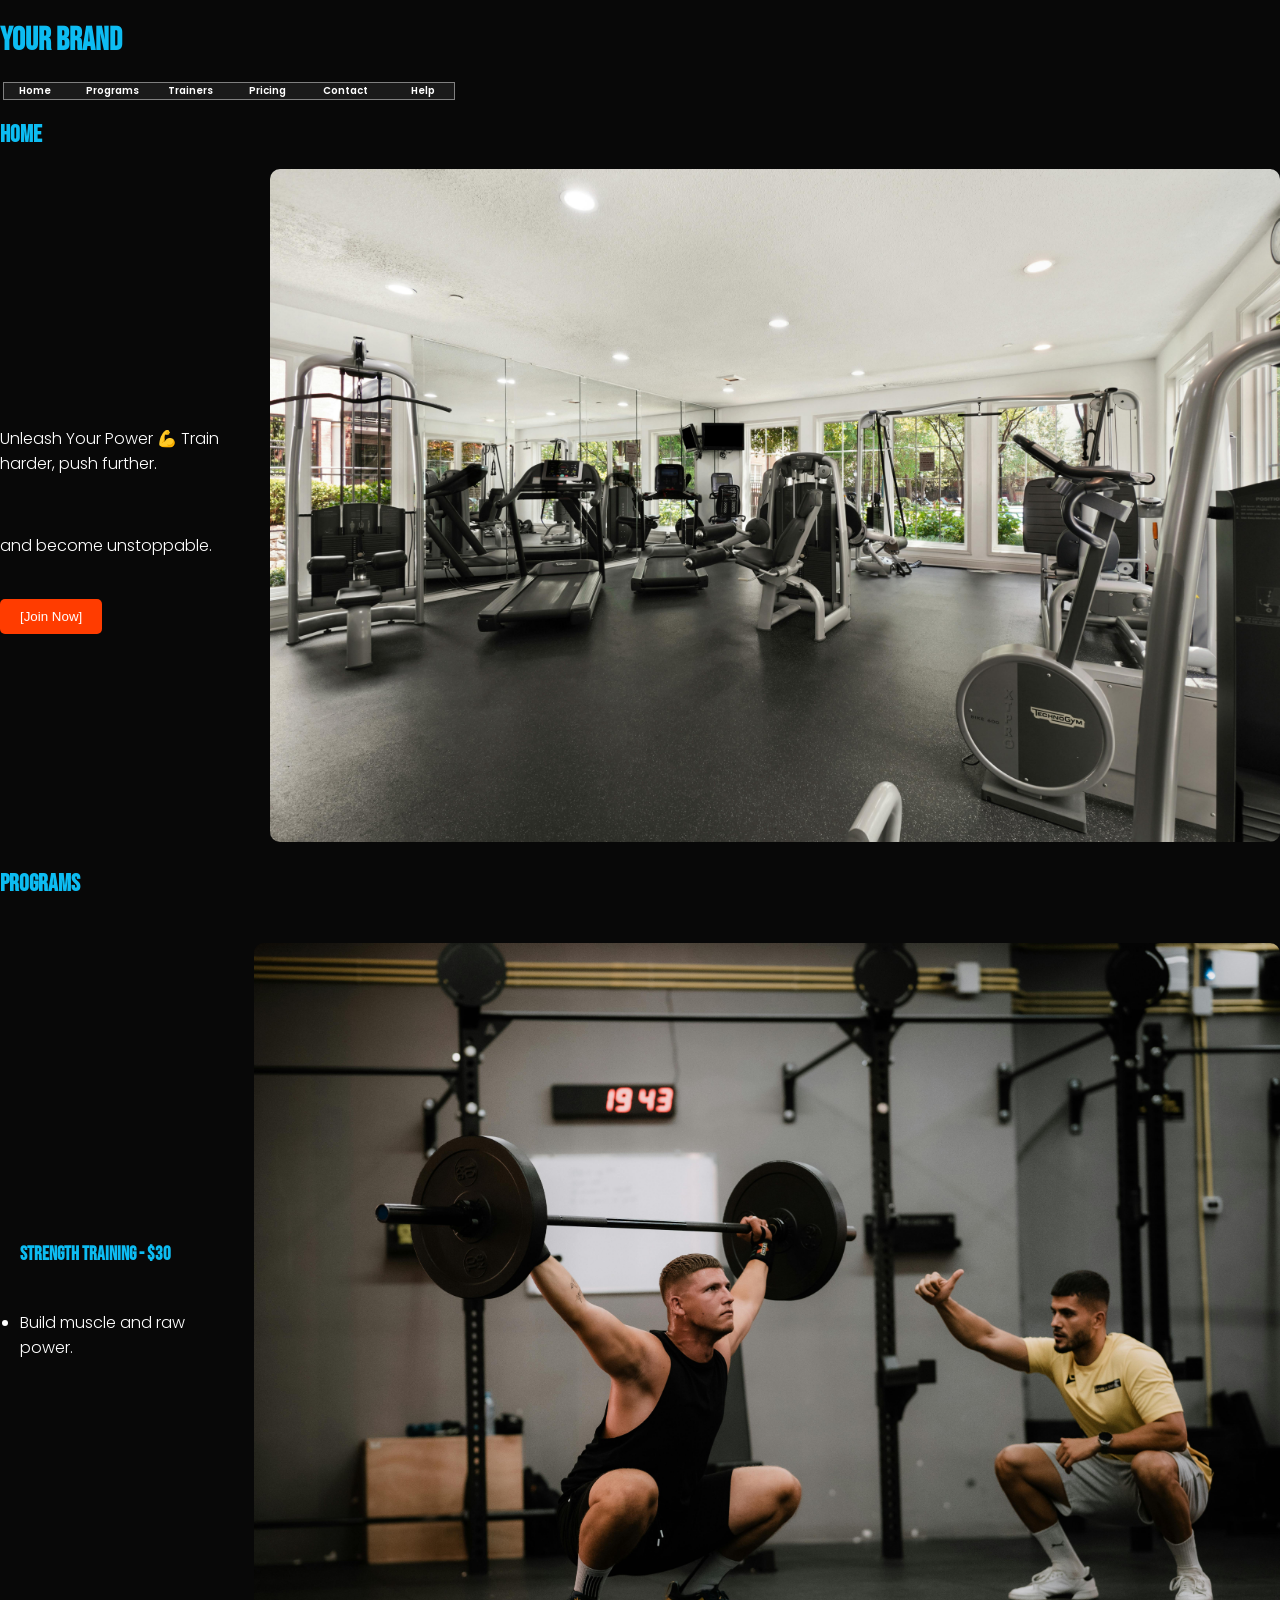
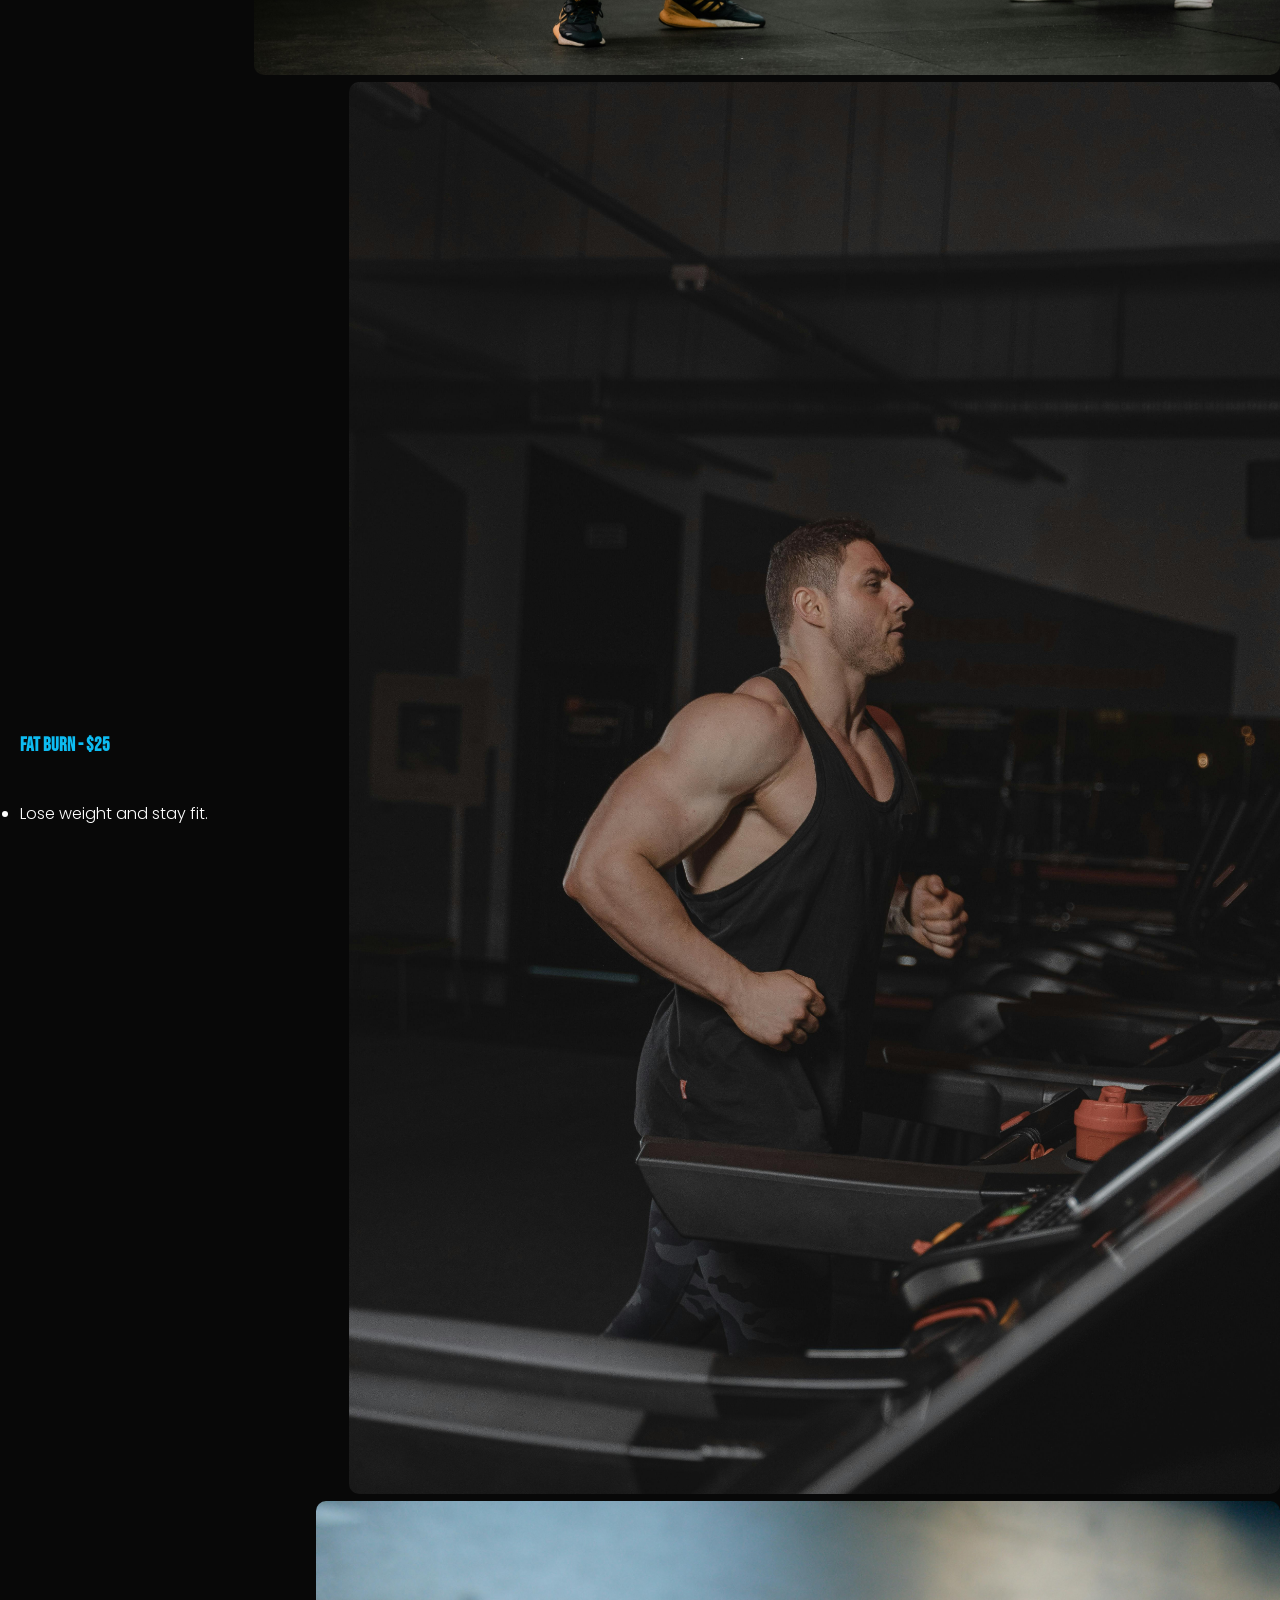
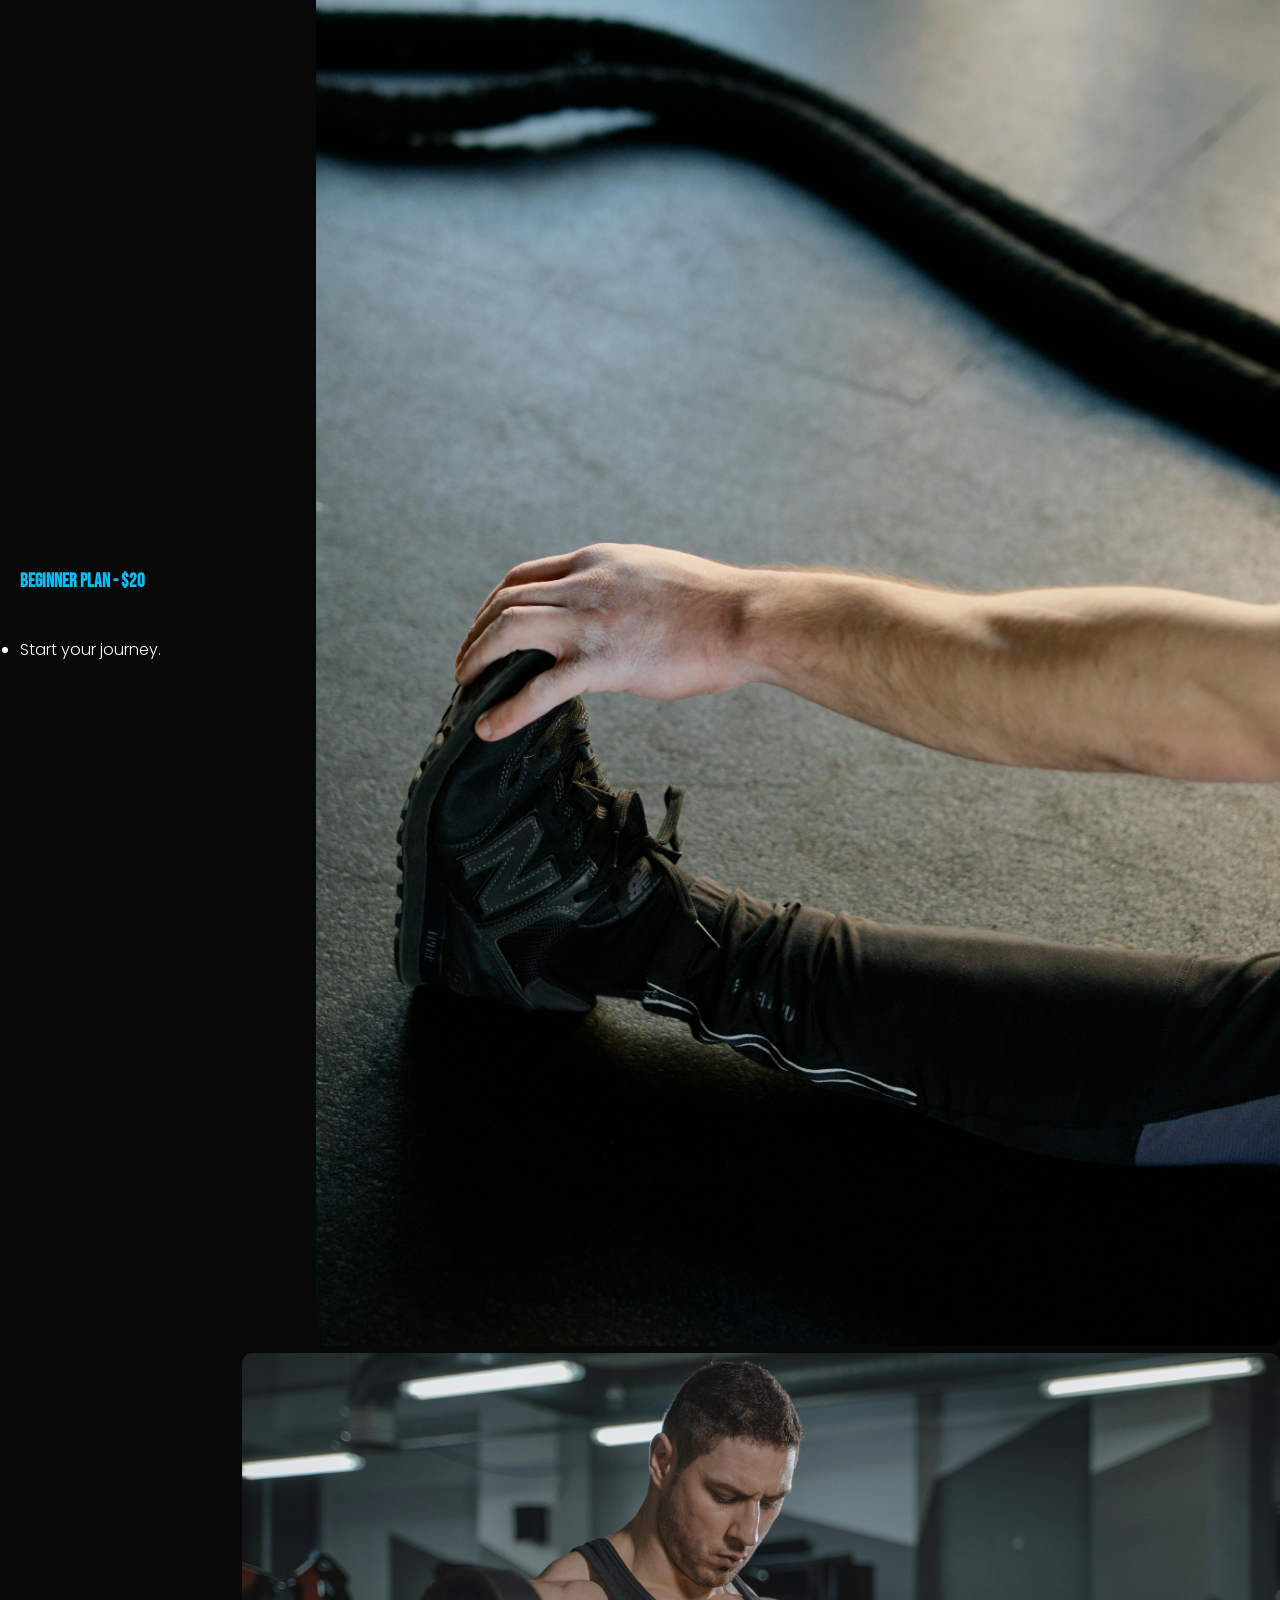
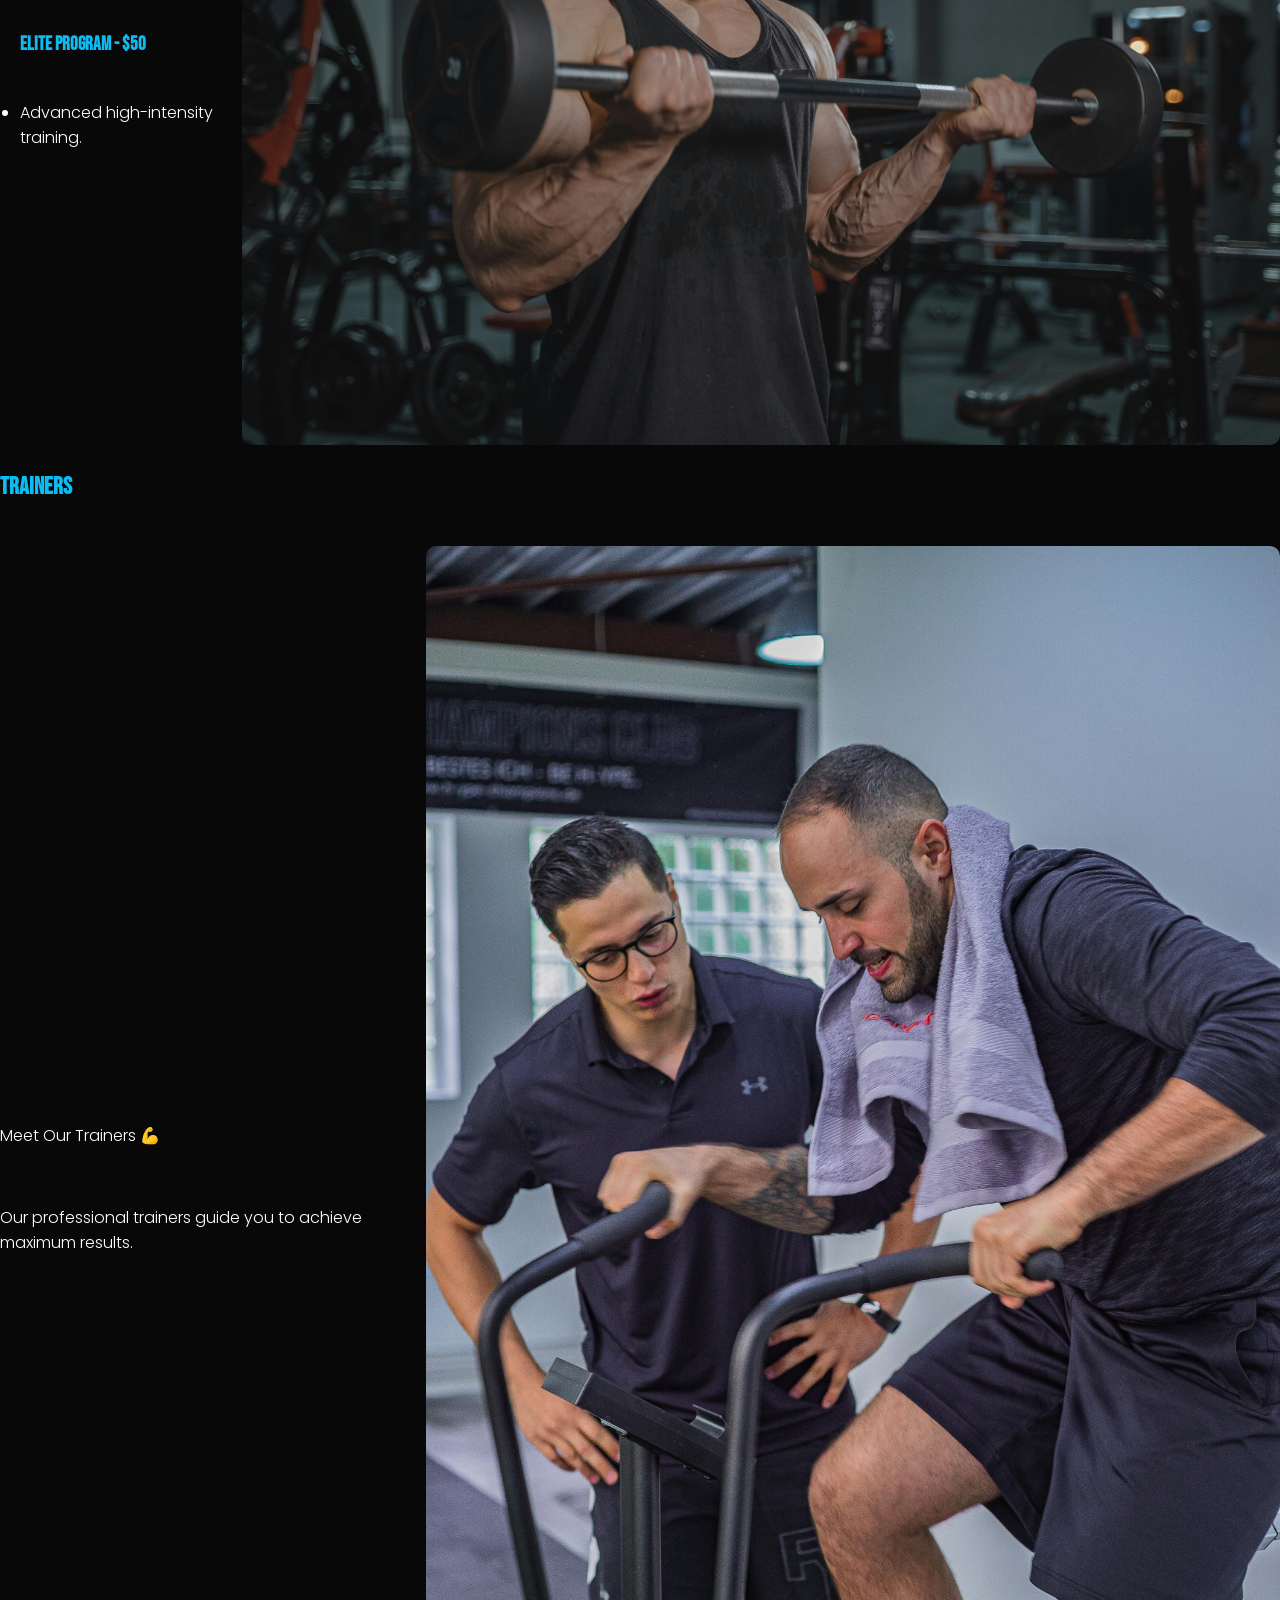
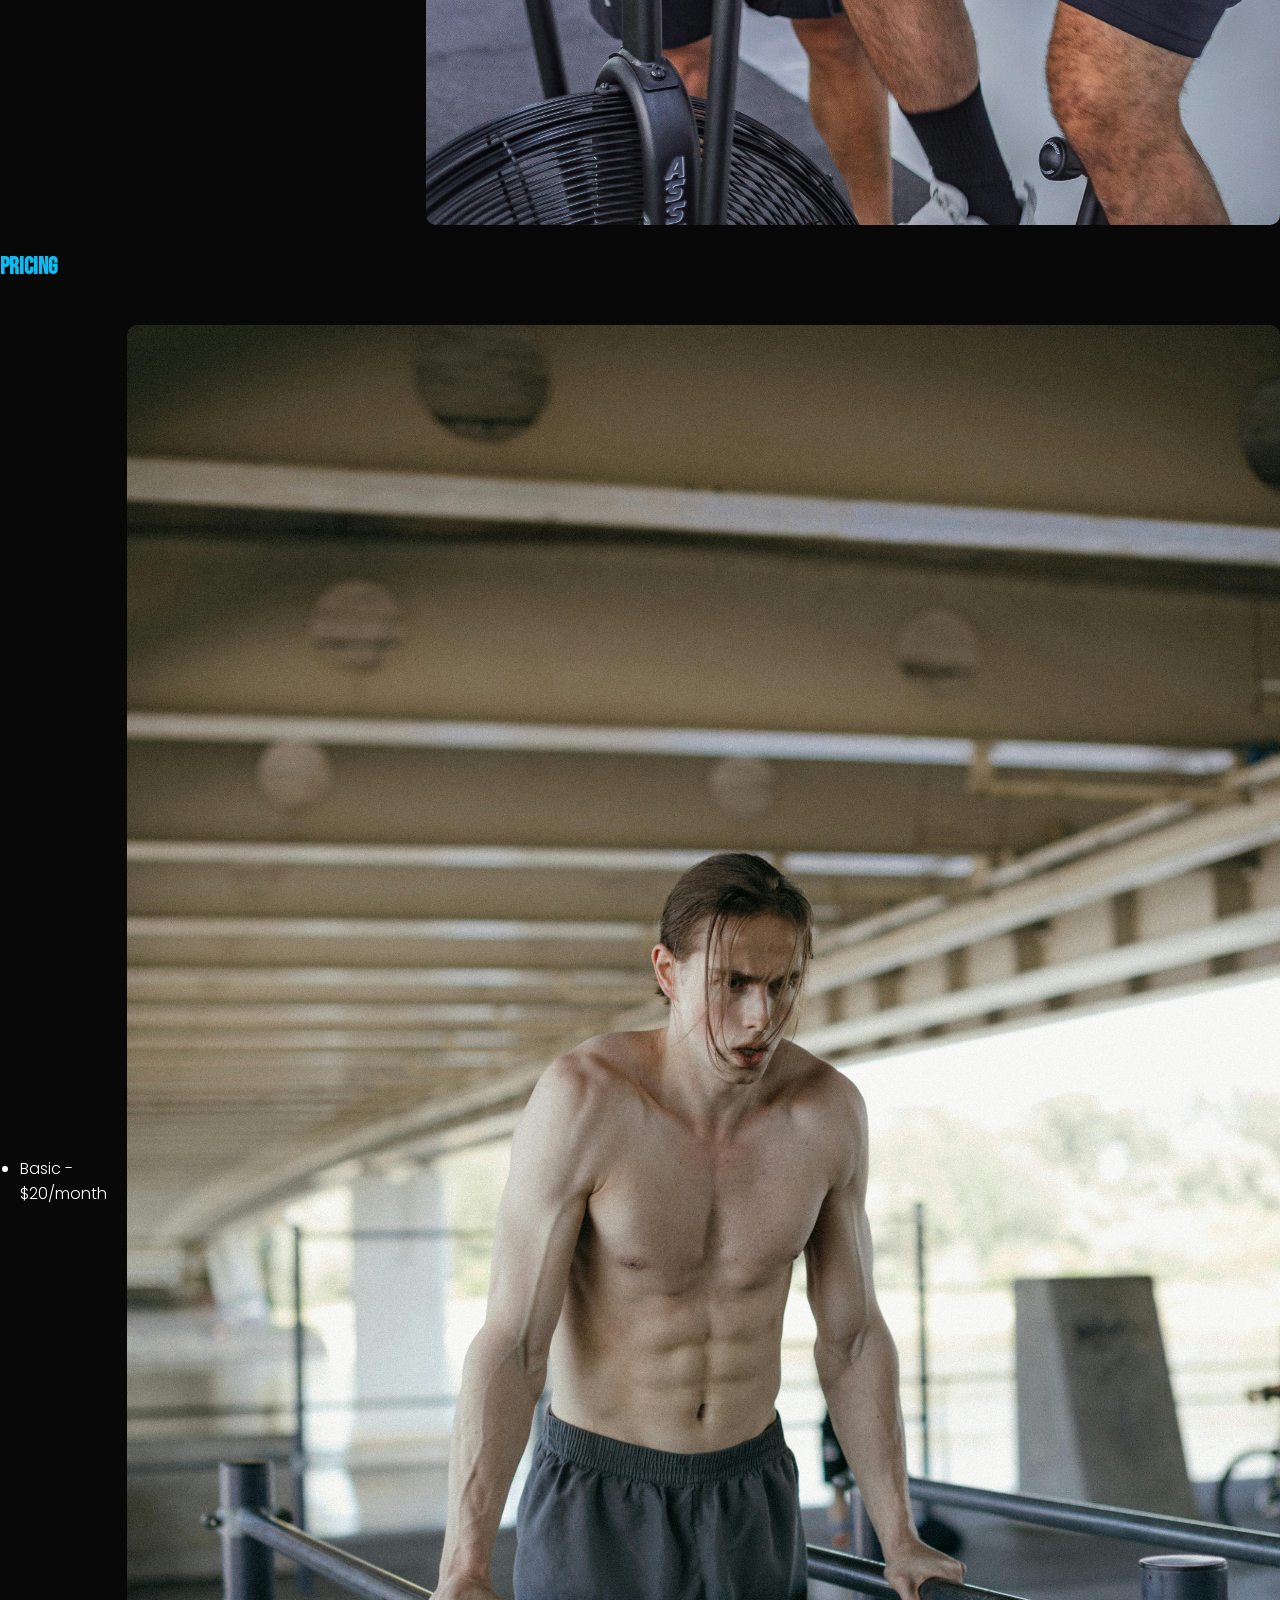
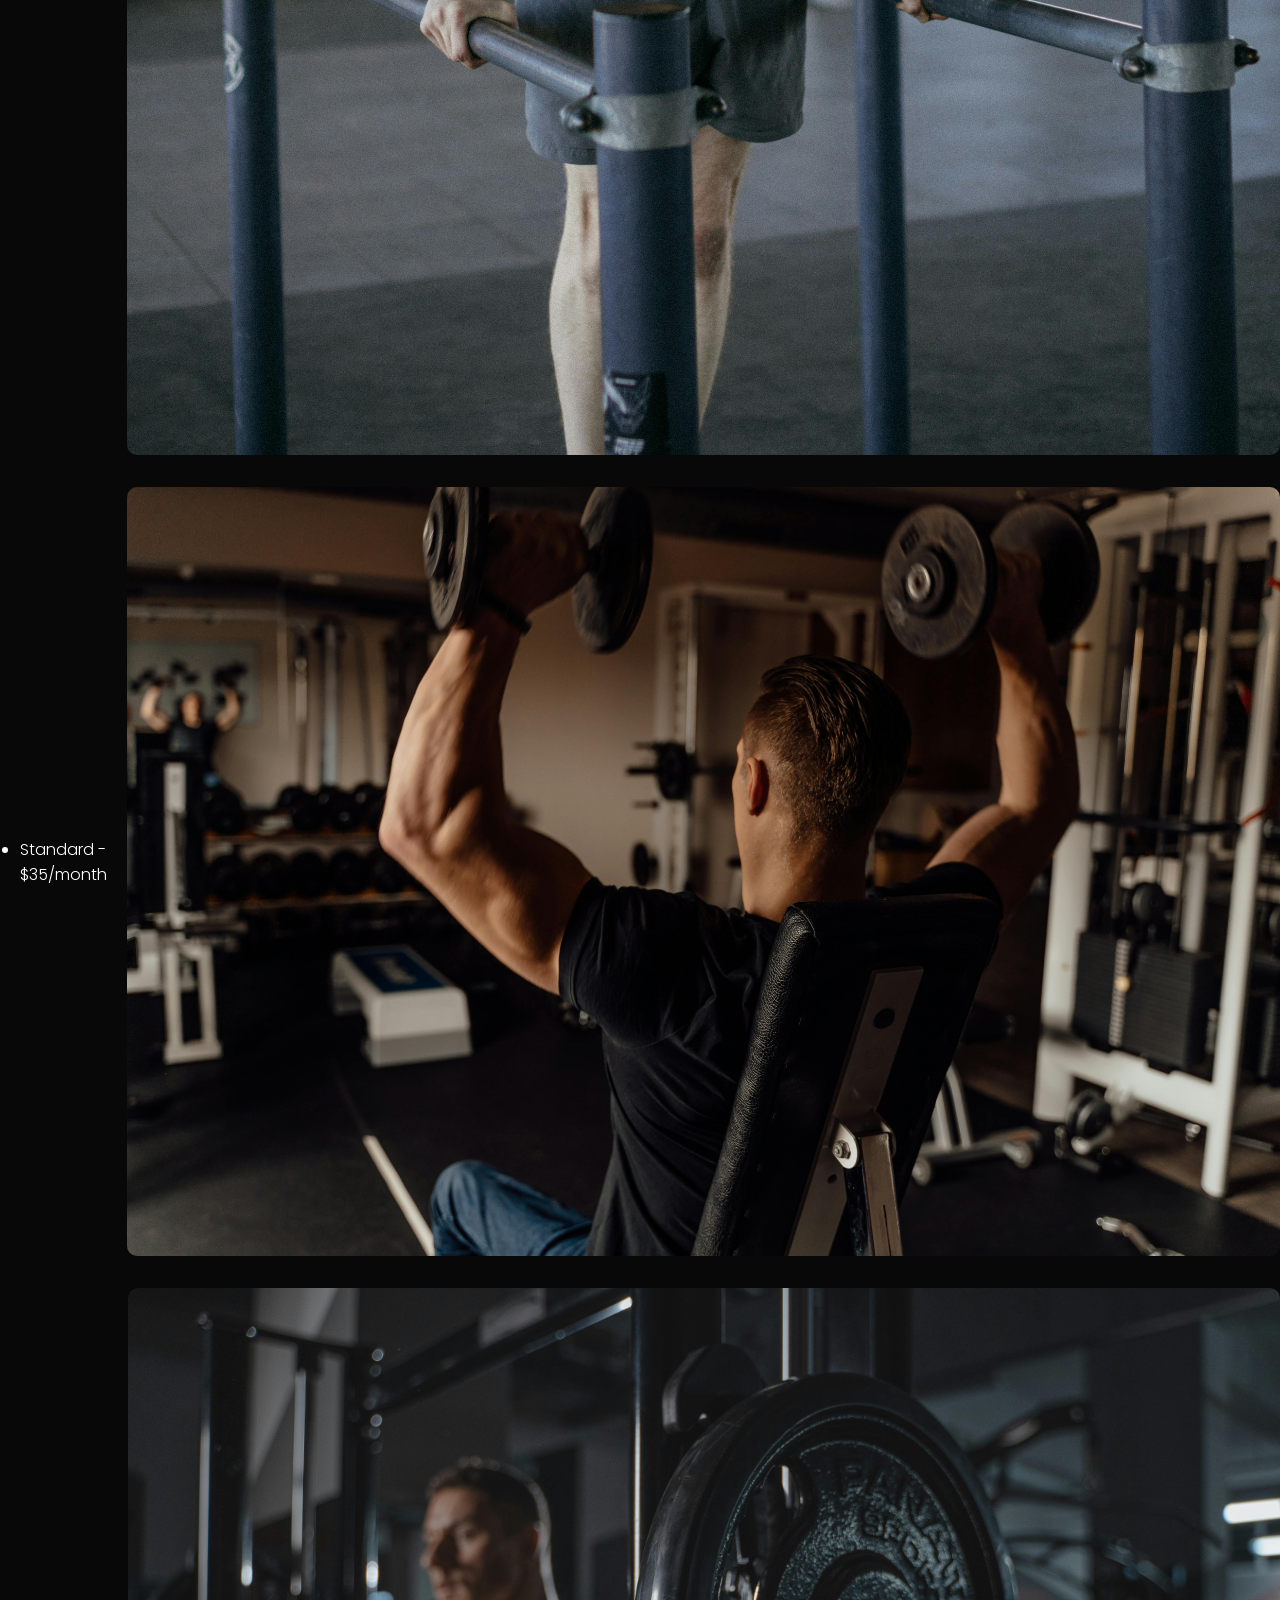
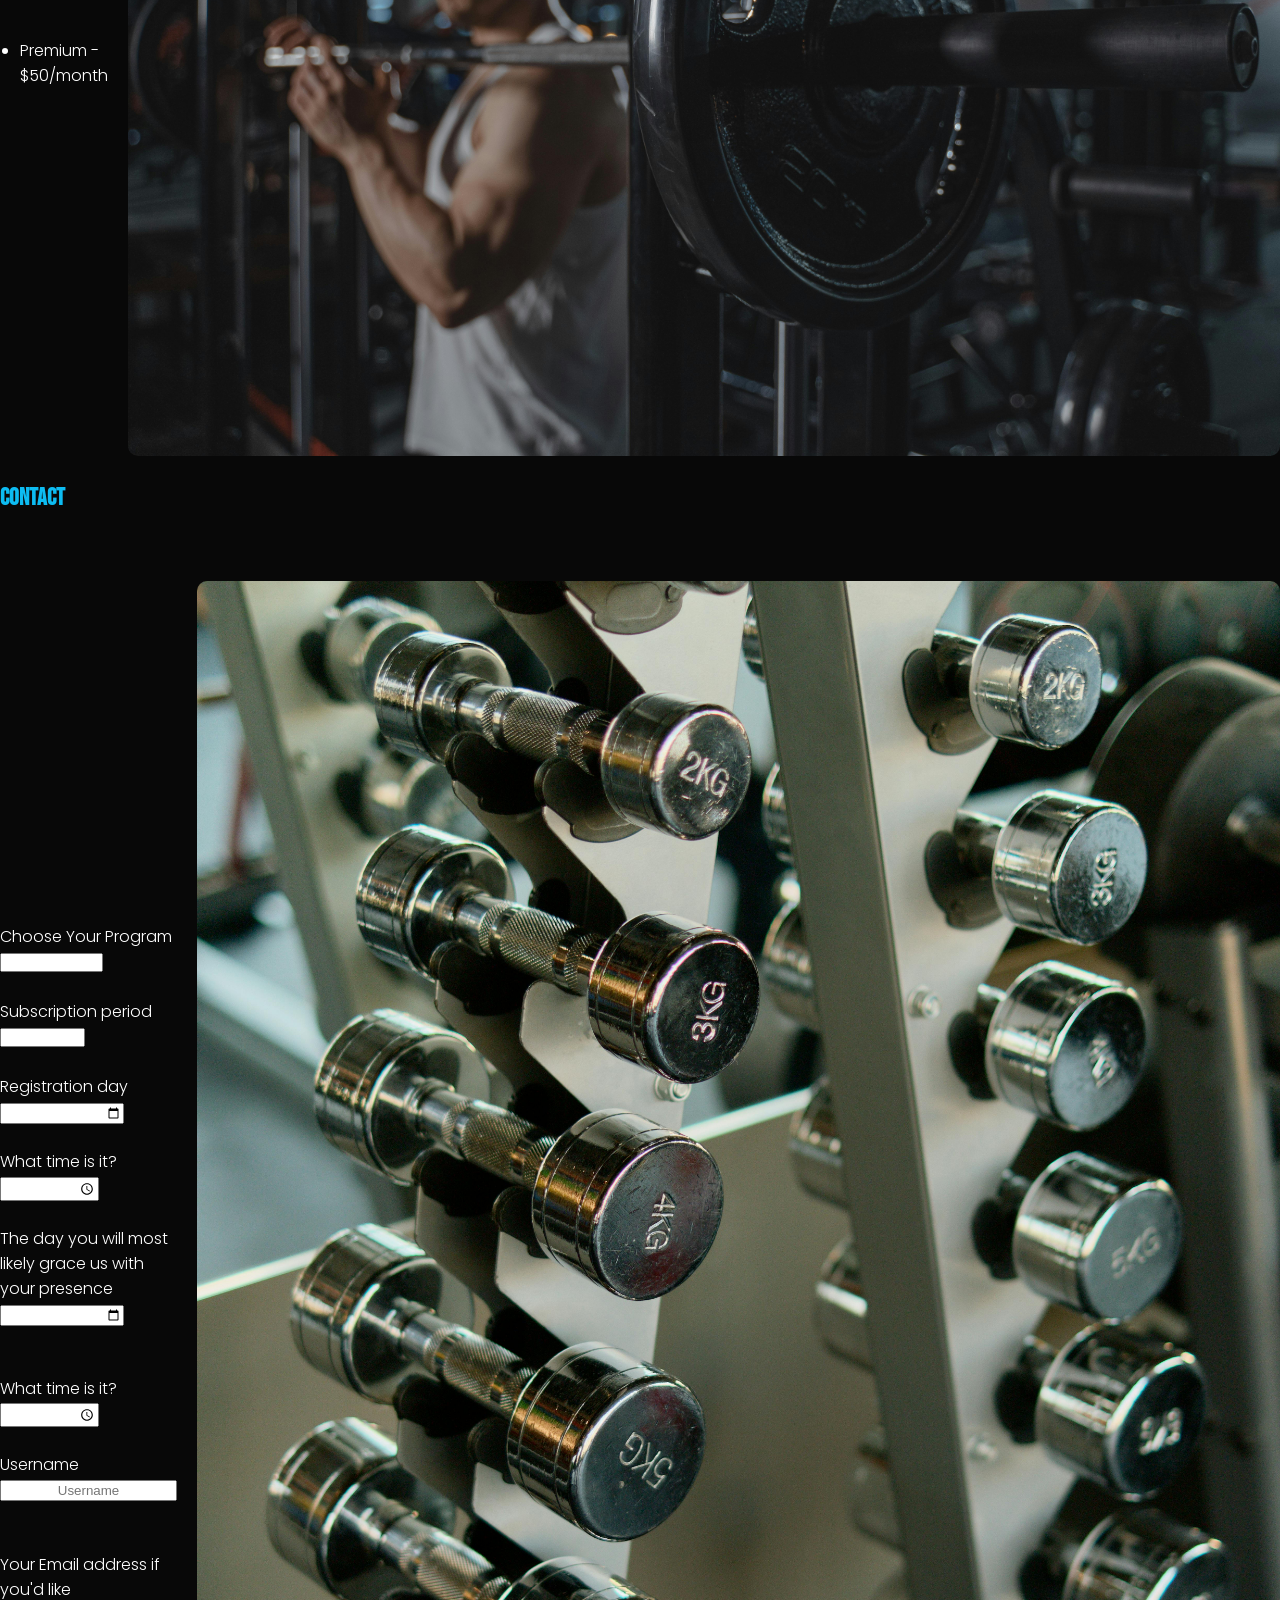
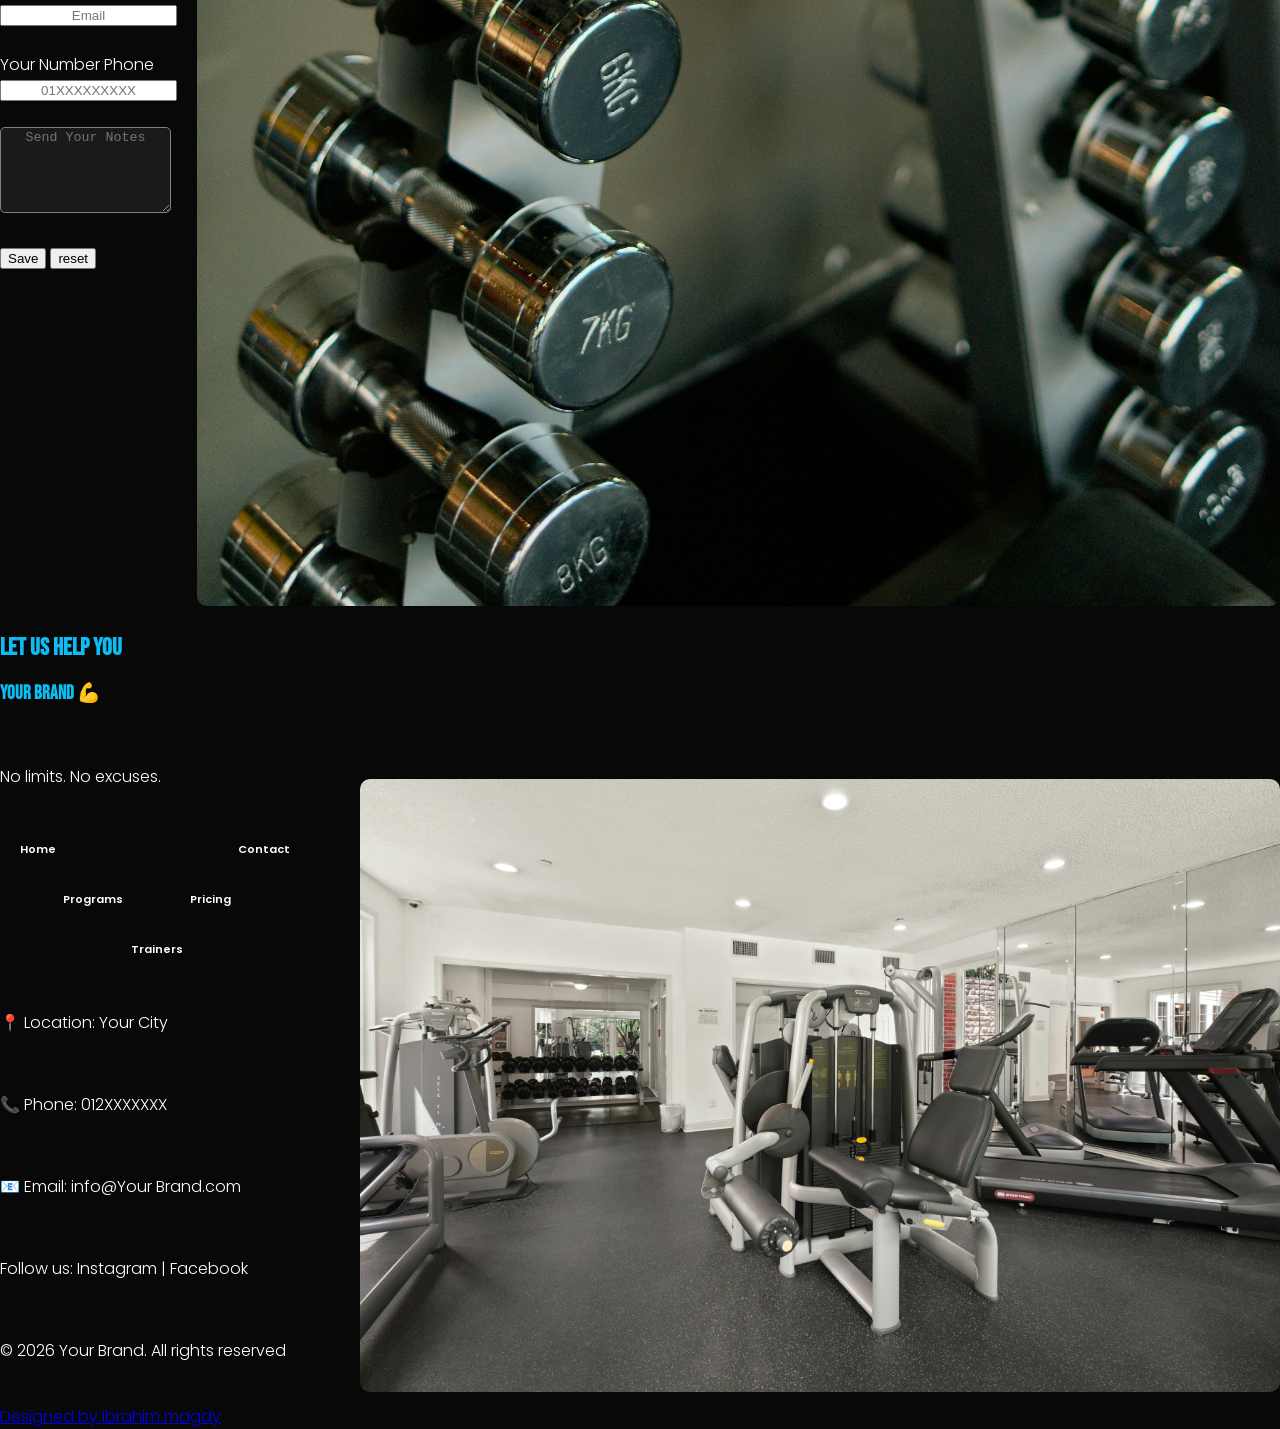
<file: index.html>
<!DOCTYPE html>
<html lang="en">

<head>
    <meta charset="UTF-8">
    <meta name="viewport" content="width=device-width, initial-scale=1.0">
    <link rel="preconnect" href="https://fonts.googleapis.com">
    <link rel="preconnect" href="https://fonts.gstatic.com" crossorigin>
    <link
        href="https://fonts.googleapis.com/css2?family=Bebas+Neue&family=Roboto:ital,wght@0,100..900;1,100..900&display=swap"
        rel="stylesheet">
    <link rel="preconnect" href="https://fonts.googleapis.com">
    <link rel="preconnect" href="https://fonts.gstatic.com" crossorigin>
    <link
        href="https://fonts.googleapis.com/css2?family=Bebas+Neue&family=Poppins:ital,wght@0,100;0,200;0,300;0,400;0,500;0,600;0,700;0,800;0,900;1,100;1,200;1,300;1,400;1,500;1,600;1,700;1,800;1,900&family=Roboto:ital,wght@0,100..900;1,100..900&display=swap"
        rel="stylesheet">
    <link rel="stylesheet" href="Your Brand.css">
    <script src="script.js" defer></script>
    <title>Your Brand</title>
</head>

<body>
    <header>

        <h1 class="logo">Your Brand</h1>

        <ul class="box">

            <li><a href="#Home">Home</a></li>

            <li><a href="#Programs">Programs</a></li>

            <li><a href="#Trainers">Trainers</a></li>

            <li><a href="#Pricing">Pricing</a></li>

            <li><a href="#Contact">Contact</a></li>

            <li><a href="#Help">Help</a></li>

        </ul>


    </header>


    <section>

        <h2 id="Home">Home</h2>
        <div class="flex">
            <div class="text">
                <br>
                <p>Unleash Your Power 💪

                    Train harder, push further.</p>
                <br>
                <p>and become unstoppable.</p>
                <br>
                <a href="#Programs"><button>[Join Now]</button></a>
                <br>
            </div>
            <div>
                <img src="pexels-hiroom-17227606 (1).jpg" alt="Gym">
            </div>
        </div>

    </section>

    <section>

        <h2 id="Programs">Programs</h2>

        <br>
        <div class="flex">
            <div class="text">
                <ul>
                    <h3>Strength Training - $30</h3>
                    <br>
                    <li>Build muscle and raw power.</li>
                    <br>

                </ul>
            </div>
            <div>
                <img src="pexels-ardit-mbrati-216809103-18187614.jpg" alt="Man trains">
            </div>
        </div>

    </section>

    <section>

        <div class="flex">
            <div class="text">
                <ul>
                    <h3>Fat Burn - $25</h3>
                    <br>
                    <li>Lose weight and stay fit.</li>
                    <br>

                </ul>
            </div>
            <div>
                <img src="pexels-tima-miroshnichenko-5327547.jpg" alt="Man trains">
            </div>
        </div>

    </section>

    <section>

        <div class="flex">
            <div class="text">
                <ul>
                    <h3>Beginner Plan - $20</h3>
                    <br>
                    <li>Start your journey.</li>
                    <br>

                </ul>
            </div>
            <div>
                <img src="pexels-ivan-s-4164767.jpg" alt="Man trains">
            </div>
        </div>

    </section>

    <section>

        <div class="flex">
            <div class="text">
                <ul>
                    <h3>Elite Program - $50</h3>
                    <br>
                    <li>Advanced high-intensity training.</li>
                    <br>


                </ul>
            </div>
            <div>
                <img src="pexels-tima-miroshnichenko-5327467.jpg" alt="">
            </div>
        </div>


    </section>

    <section>

        <h2 id="Trainers">Trainers</h2>
        <br>
        <div class="flex">
            <div class="text">
                <p>Meet Our Trainers 💪</p>
                <br>
                <p>Our professional trainers guide you
                    to achieve maximum results.</p>
            </div>
            <br>
            <div>
                <img src="pexels-justyzvidz-5646006.jpg" alt="trainer">
            </div>
        </div>



    </section>

    <section>

        <h2 id="Pricing">Pricing</h2>
        <br>

        <div class="flex">
            <ul>

                <div class="text">
                    <li>Basic - $20/month</li>
                </div>
                <br>

            </ul>

            <div>
                <img src="pexels-koolshooters-8520203.jpg" alt="Fit man">
            </div>

        </div>

        <br>

    </section>

    <section>


        <div class="flex">
            <ul>
                <div class="text">
                    <li>Standard - $35/month</li>
                </div>
                <br>

            </ul>

            <div>
                <img src="pexels-alesiakozik-7289368.jpg" alt="Fit man">
            </div>

        </div>

        <br>

    </section>

    <section>


        <div class="flex">
            <ul>
                <div class="text">

                    <li>Premium - $50/month</li>

                </div>
                <br>

            </ul>

            <div>
                <img src="pexels-tima-miroshnichenko-5327533.jpg" alt="Fit man">
            </div>

        </div>


    </section>

    <section>

        <h2 id="Contact">Contact</h2>
        <br>
        <br>

        <form id="form">


            <div class="flex">


                <div>

                    <div>

                        <label>Choose Your Program</label>
                        <select id="Program" name="Programs">

                            <option value="20">Basic</option>
                            <option value="35">Standard</option>
                            <option value="50">Premium</option>
                            <option value="50">Elite Program</option>
                            <option value="30">Strength</option>
                            <option value="25">Fat Burn</option>
                            <option value="20">Beginner</option>

                        </select>

                    </div>

                    <div>

                        <br>

                        <label>Subscription period</label>
                        <select id="duration">
                            <option value="1">1 Month</option>
                            <option value="3">3 Months</option>
                            <option value="12">12 Months</option>
                        </select>

                    </div>
                    <br>
                    <div>

                        <label>Registration day</label>
                        <input type="date" name="date" required class="date">
                        <br>
                        <br>
                        <label>What time is it?</label>
                        <input type="time" name="time" required class="time">

                    </div>

                    <br>
                    <div>

                        <label>The day you will most likely grace us with your presence</label>
                        <input type="date" name="date" class="date">
                        <br>
                        <br>
                        <br>
                        <label>What time is it?</label>
                        <input type="time" name="time" class="time">

                    </div>

                    <br>

                    <div>

                        <label>Username</label>
                        <input type="text" name="User" id="name" class="Username" required placeholder="Username">

                    </div>
                    <br>
                    <br>
                    <div>

                        <label>Your Email address if you'd like</label>
                        <input type="email" name="mail" id="email" class="email" placeholder="Email" value="">

                    </div>
                    <br>
                    <div>

                        <label>Your Number Phone</label>
                        <input type="tel" id="phoneNumber" class="phone" required placeholder="01XXXXXXXXX">

                    </div>
                    <br>
                    <div>
                        <textarea id="message" class="message-box" placeholder="Send Your Notes"></textarea>
                    </div>
                    <br>
                    <div>

                        <input type="submit" value="Save">
                        <input type="reset" value="reset" name="reset">

                    </div>

                </div>

                <div>
                    <img src="pexels-ivan-s-4164763.jpg" alt="Dumbell">
                </div>
            </div>

        </form>

        <p id="total"></p>
        <p id="result"></p>

    </section>


    <footer>

        <h2 id="Help">Let Us Help You</h2>


        <h3>Your Brand 💪</h3>
        <br>
        <div class="flex">
            <div class="text">
                <p>No limits. No excuses.</p>
                <br>
                <div>
                    <ul class="Mainbox">

                        <li><a href="#Home" class="He">Home</a></li>

                        <li><a href="#Programs">Programs</a></li>

                        <li><a href="#Trainers" class="Tra">Trainers</a></li>

                        <li><a href="#Pricing">Pricing</a></li>

                        <li><a href="#Contact" class="Cont">Contact</a></li>

                    </ul>
                </div>
                <br>
                <p>📍 Location: Your City
                </p>
                <br>
                <p>📞 Phone: 012XXXXXXX</p>
                <br>
                <p>📧 Email: info@Your Brand.com
                </p>
                <br>
                <p>Follow us:
                    Instagram | Facebook</p>
                <br>
                <p>© 2026 <span id="brand">Your Brand</span>. All rights reserved</p>
                <br>
                <a href="https://wa.me/201080407065" target="_blank">
                    Designed by Ibrahim magdy
                </a>
            </div>
            <br>
            <div>
                <img src="pexels-hiroom-17227607.jpg" alt="Gym">
            </div>
        </div>

    </footer>


</body>

</html>
</file>
<file: Your Brand.css>
html {

    scroll-behavior: smooth;

}


body {

    background: #080808;
    color: white;
    margin: 0;
    font-family: "Poppins", sans-serif;
    font-weight: 300;
    font-style: normal;

}

@media (max-width: 768px) {


    header {

        display: flex;
        justify-content: space-between;
        align-items: center;
        margin: 10px;
        padding: 15px;
        flex-direction: row;
        flex-wrap: wrap;
        text-align: center;

    }

}

.box {

    font-family: "Poppins", sans-serif;
    font-weight: 600;
    font-style: normal;

    display: flex;
    list-style: none;
    margin: 0;
    padding: 0;

    flex-direction: row;
    width: 450px;
    gap: 15px;

    font-size: 10px;
    margin-left: 3px;


    color: #fff;
    background: #1a1a1a;
    border: 1px solid gray;

}

.box li {
    width: 100%;
    text-align: center;
}

ul {
    padding-left: 20px;
}

.logo {

    font-family: "Bebas Neue", sans-serif;
    font-weight: 900;
    font-style: normal;
    margin-right: 100px;

}

@media (max-width: 768px) {

    section {
        background: #121212;
        margin: 10px;
        padding: 15px;
        border-radius: 10px;
    }

    footer {

        margin-left: 50px;
        background: #121212;
        margin: 10px;
        padding: 15px;
        border-radius: 10px;

    }

}

h1,
h2,
h3 {

    color: rgb(13, 188, 242);
    font-family: "Bebas Neue", sans-serif;
    font-weight: 900;
    font-style: normal;

}

@media (max-width: 768px) {

    h1 {
        font-size: 28px;
    }

    h2 {
        font-size: 24px;
    }

    p {
        font-size: 14px;
    }

}


button {
    background: #ff3c00;
    color: white;
    padding: 10px 20px;
    border: none;
    border-radius: 5px;
    width: fit-content;
}

@media (max-width: 768px) {
    button {
        width: 100%;
    }
}


button:hover {

    background: #cc3000;

}

.flex {

    display: flex;
    gap: 20px;
    align-items: center;

}

@media (max-width: 768px) {

    .flex {
        flex-direction: column;
        align-items: stretch;
        text-align: center;
    }

}

.text {

    width: 100%;

}

img {

    width: 100%;
    height: auto;
    border-radius: 10px;

}

@media (max-width: 768px) {
    img {
        max-height: 250px;
        object-fit: cover;
    }
}

select {

    color: white;
    text-align: center;

}

.Number {

    color: white;
    text-align: center;

}

.Username {

    color: white;
    text-align: center;

}

.message-box {

    width: 165px;
    min-height: 80px;

    color: white;
    background: #1a1a1a;

    border: 1px solid gray;
    border-radius: 5px;

    text-align: center;

    resize: vertical;

}

.email {

    color: white;
    text-align: center;

}

.date {

    color: white;
    text-align: center;

}

.time {

    color: white;
    text-align: center;

}

.phone {

    color: white;
    text-align: center;

}

.box a {
    color: white;
    text-decoration: none;
}

.Mainbox {

    font-family: "Poppins", sans-serif;
    font-weight: 600;
    font-style: normal;

    display: flex;
    flex-direction: row;
    justify-content: space-between;
    align-items: center;

    list-style: none;
    width: 300px;
    font-size: 11px;

}

.Mainbox a {

    color: #fff;
    text-decoration: none;

}

.He {

    display: flex;
    align-self: flex-start;
    margin-bottom: 100px;

}

.Tra {

    display: flex;
    align-self: flex-end;
    margin-top: 100px;

}

.Cont {

    display: flex;
    align-self: flex-start;
    margin-bottom: 100px;
    justify-content: space-between;
    margin-right: 30px;

}

.menu-card {
    display: flex;
    gap: 20px;
}

@media (max-width: 768px) {
    .menu-card {
        flex-direction: column;
    }
}
</file>
